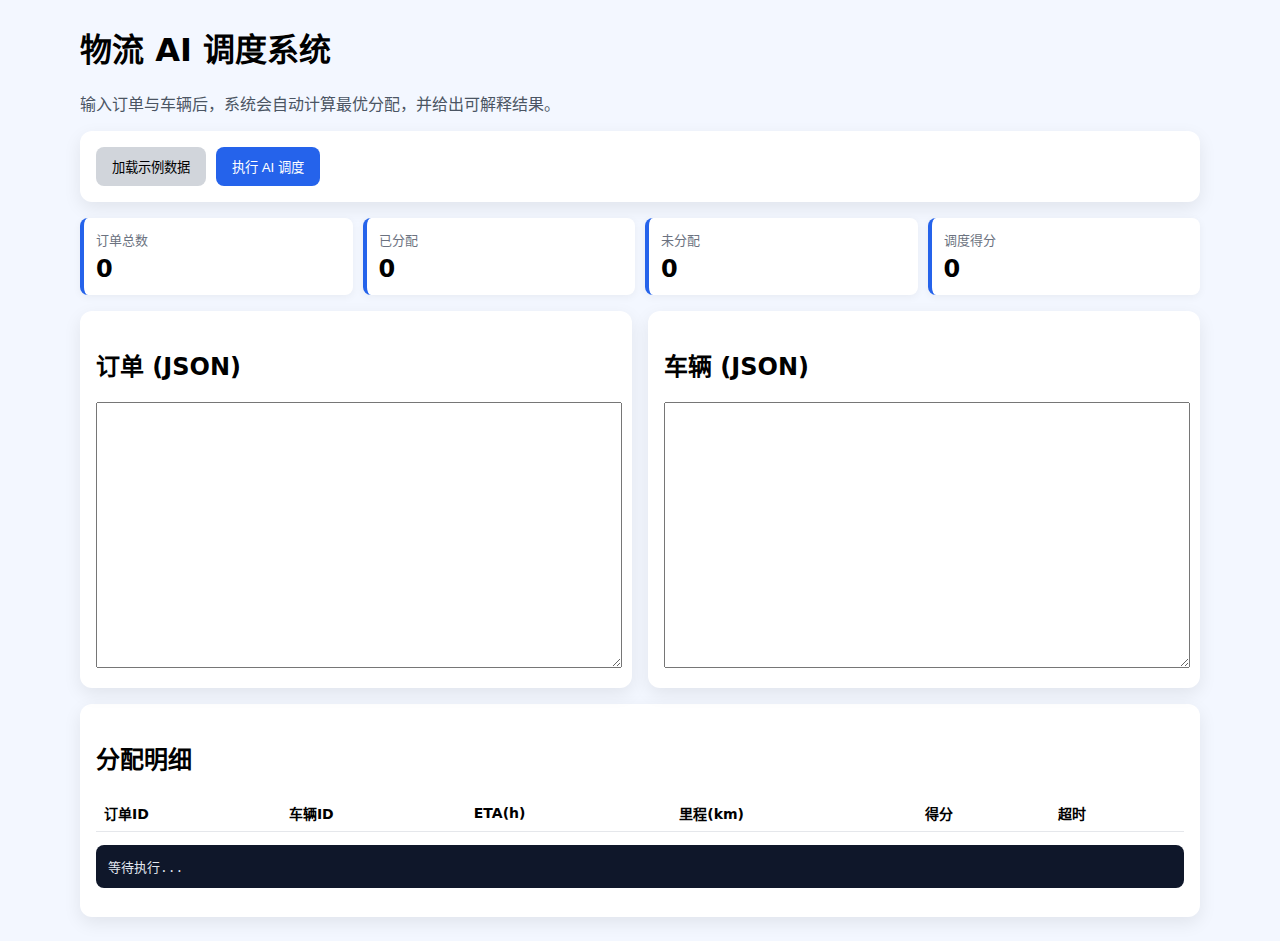
<file: index.html>
<!doctype html>
<html lang="zh-CN">
  <head>
    <meta charset="utf-8" />
    <meta name="viewport" content="width=device-width, initial-scale=1" />
    <title>Logistics AI Demo</title>

    <!-- 方案A：直接跳转到 /web/（最稳） -->
    <meta http-equiv="refresh" content="0; url=./web/" />

    <style>
      body { font-family: -apple-system,BlinkMacSystemFont,"Segoe UI",Roboto,Arial,"PingFang SC","Microsoft YaHei",sans-serif; padding: 24px; }
      a { font-size: 18px; }
    </style>
  </head>
  <body>
    正在跳转到演示界面… 如果未自动跳转，请点击：
    <a href="./web/">打开 Logistics AI Demo</a>
  </body>
</html>
</file>
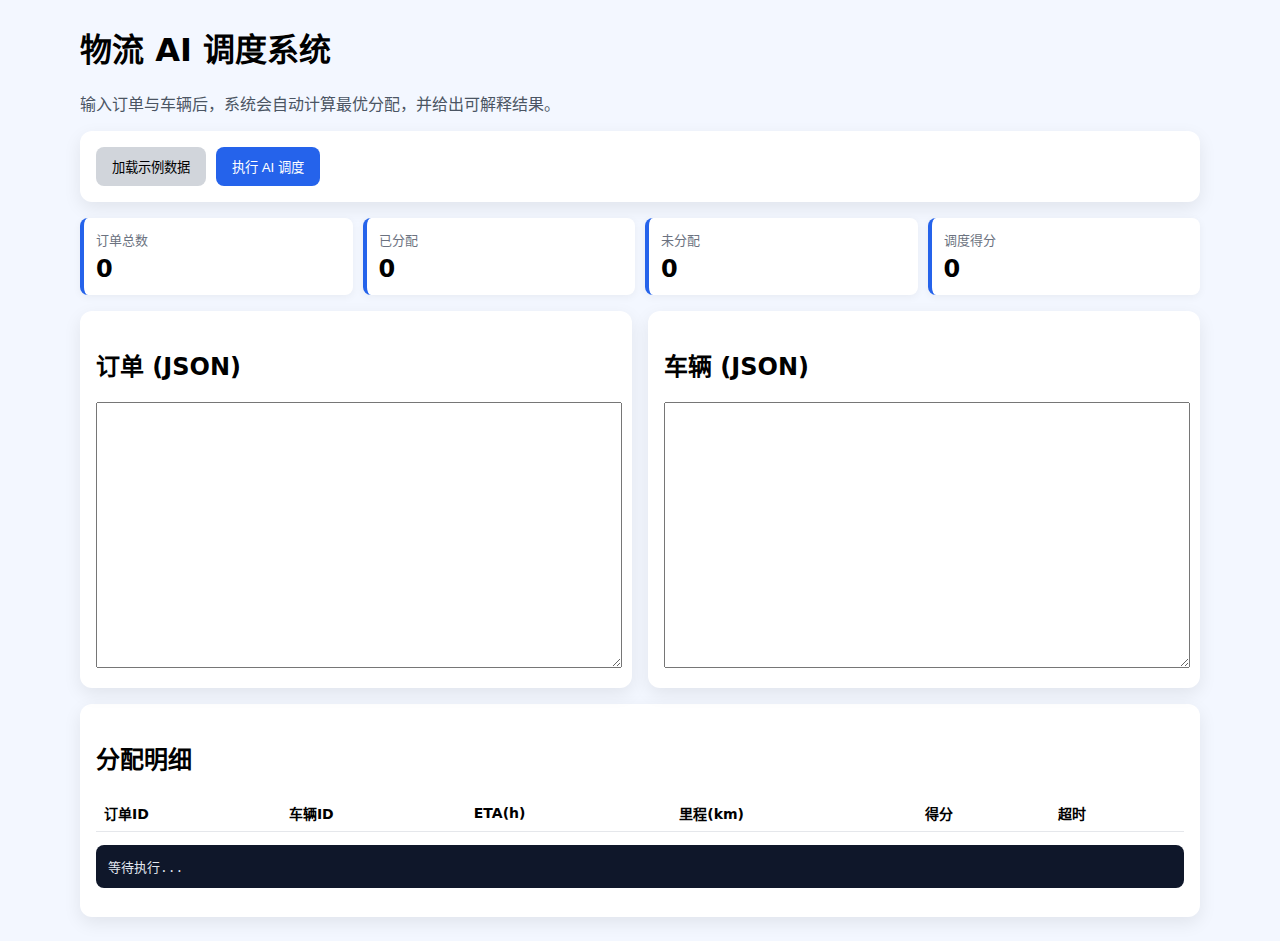
<file: web/index.html>
<!doctype html>
<html lang="zh-CN">
<head>
  <meta charset="UTF-8" />
  <meta name="viewport" content="width=device-width, initial-scale=1.0" />
  <title>物流 AI 调度系统 Demo</title>
  <link rel="stylesheet" href="styles.css" />
</head>
<body>
  <main class="container">
    <h1>物流 AI 调度系统</h1>
    <p class="subtitle">输入订单与车辆后，系统会自动计算最优分配，并给出可解释结果。</p>

    <section class="panel actions">
      <button id="loadExample">加载示例数据</button>
      <button id="runSchedule" class="primary">执行 AI 调度</button>
    </section>

    <section class="kpi-grid">
      <article class="kpi"><span>订单总数</span><strong id="kpiTotal">0</strong></article>
      <article class="kpi"><span>已分配</span><strong id="kpiAssigned">0</strong></article>
      <article class="kpi"><span>未分配</span><strong id="kpiUnassigned">0</strong></article>
      <article class="kpi"><span>调度得分</span><strong id="kpiScore">0</strong></article>
    </section>

    <section class="grid">
      <div class="panel">
        <h2>订单 (JSON)</h2>
        <textarea id="ordersInput"></textarea>
      </div>
      <div class="panel">
        <h2>车辆 (JSON)</h2>
        <textarea id="vehiclesInput"></textarea>
      </div>
    </section>

    <section class="panel">
      <h2>分配明细</h2>
      <table>
        <thead>
          <tr>
            <th>订单ID</th><th>车辆ID</th><th>ETA(h)</th><th>里程(km)</th><th>得分</th><th>超时</th>
          </tr>
        </thead>
        <tbody id="assignmentRows"></tbody>
      </table>
      <pre id="result">等待执行...</pre>
    </section>
  </main>
  <script src="app.js"></script>
</body>
</html>
</file>
<file: web/styles.css>
body { margin: 0; font-family: system-ui, -apple-system, Segoe UI, Roboto, sans-serif; background: #f3f7ff; }
.container { max-width: 1120px; margin: 24px auto; padding: 0 16px; }
.subtitle { color: #4b5563; }
.grid { display: grid; grid-template-columns: 1fr 1fr; gap: 16px; }
.panel { background: white; border-radius: 12px; padding: 16px; box-shadow: 0 6px 18px rgba(0,0,0,0.08); margin-bottom: 16px; }
.actions { display: flex; gap: 10px; }
.kpi-grid { display: grid; grid-template-columns: repeat(4, 1fr); gap: 10px; margin-bottom: 16px; }
.kpi { background: #fff; border-left: 4px solid #2563eb; border-radius: 8px; padding: 12px; box-shadow: 0 2px 8px rgba(0,0,0,0.05); }
.kpi span { color: #6b7280; font-size: 13px; }
.kpi strong { display: block; margin-top: 6px; font-size: 24px; }
textarea { width: 100%; min-height: 260px; font-family: ui-monospace, SFMono-Regular, Menlo, Consolas, monospace; }
button { border: none; background: #d1d5db; padding: 10px 16px; border-radius: 8px; cursor: pointer; }
button.primary { background: #2563eb; color: white; }
pre { background: #0f172a; color: #e2e8f0; padding: 12px; border-radius: 8px; overflow-x: auto; }
table { width: 100%; border-collapse: collapse; margin-bottom: 12px; }
th, td { border-bottom: 1px solid #e5e7eb; text-align: left; padding: 8px; font-size: 14px; }
</file>
